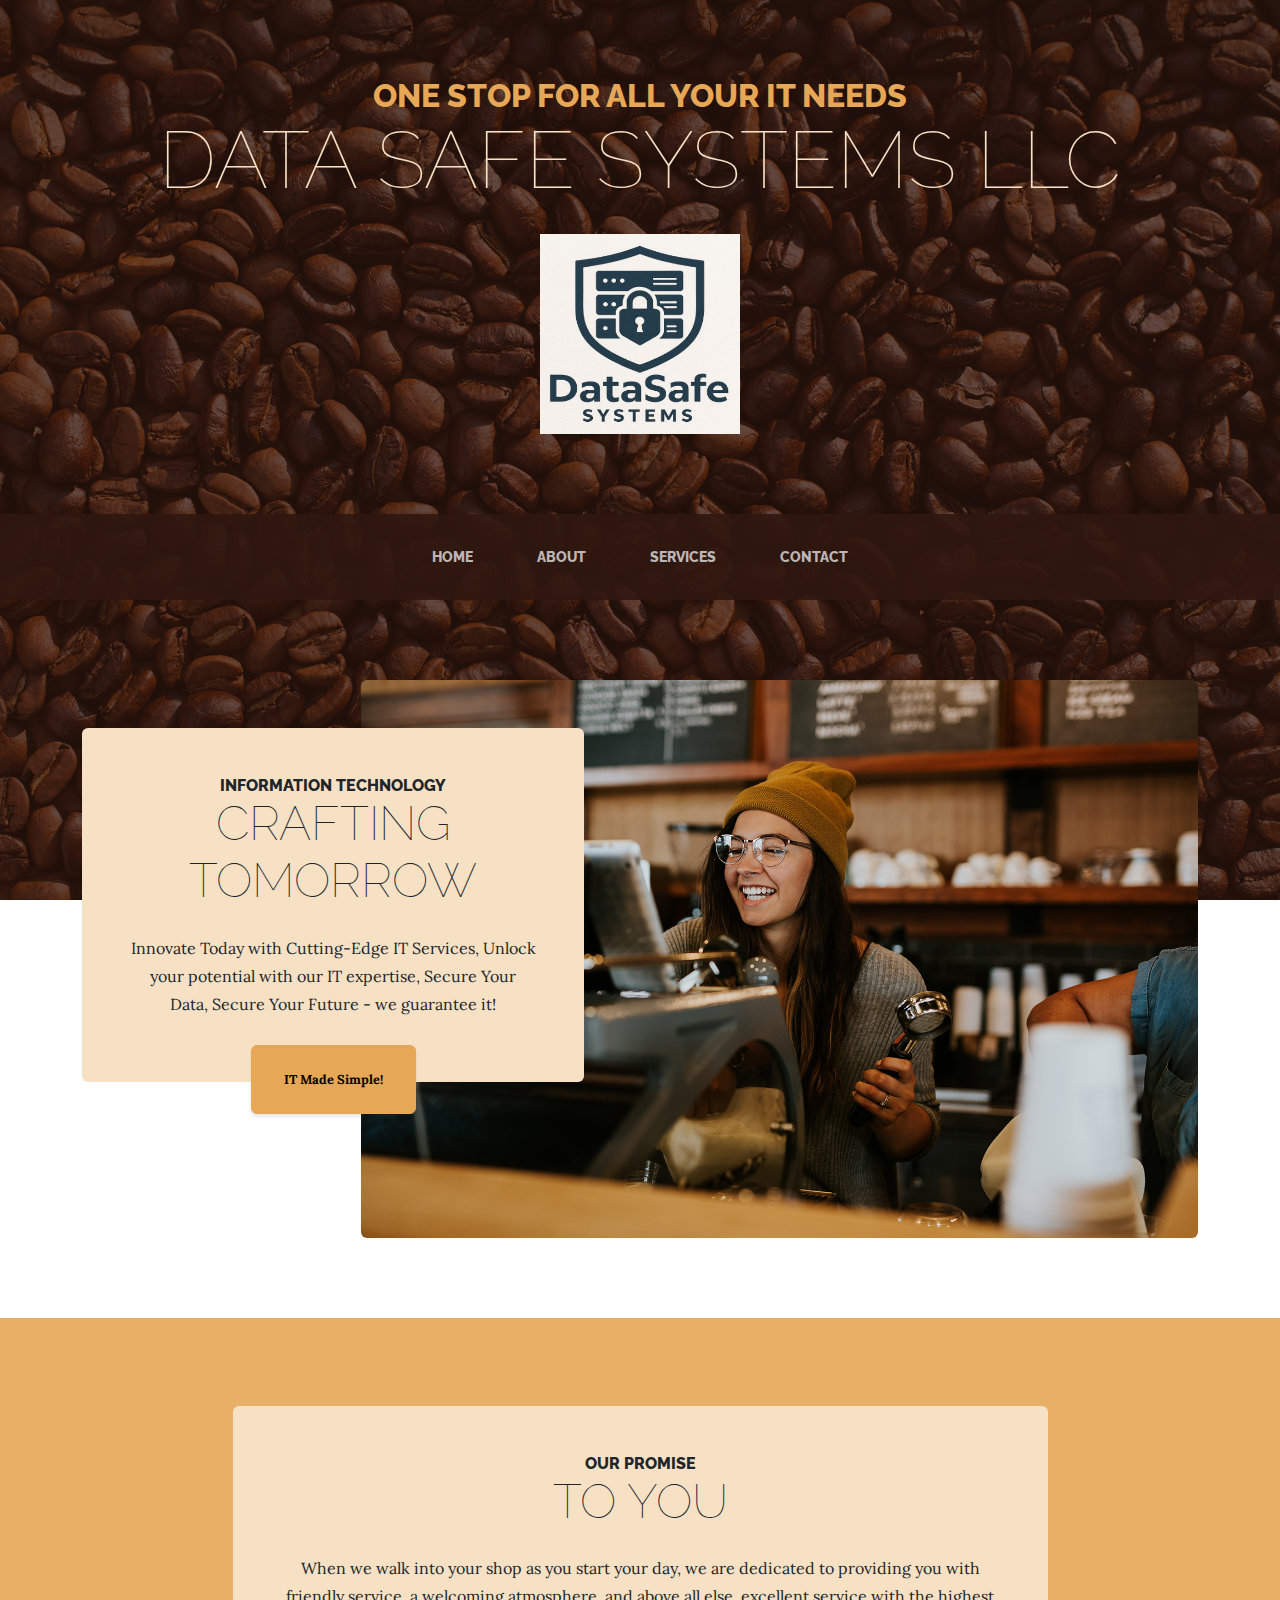
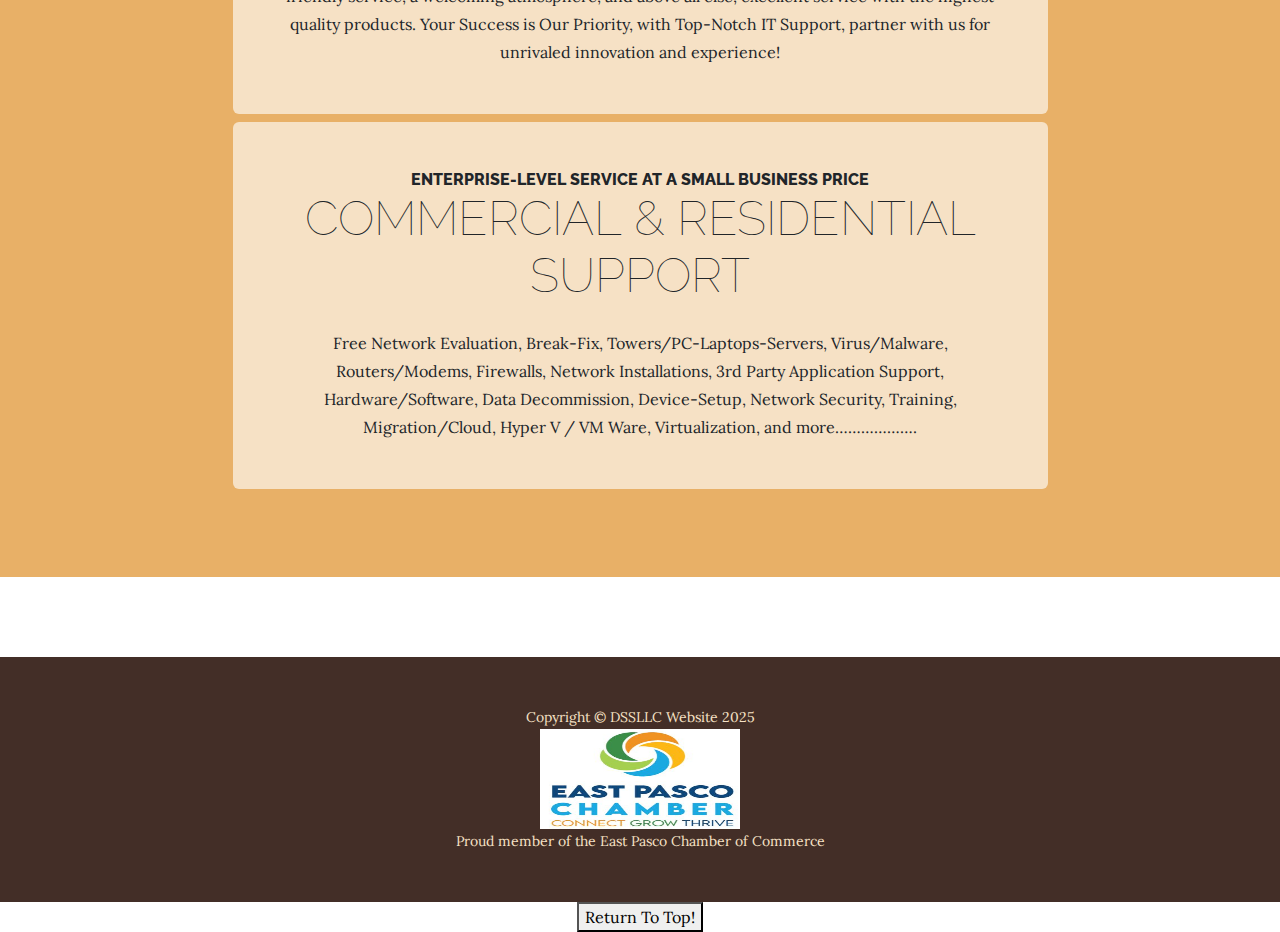
<file: index.html>
<!DOCTYPE html>
<html lang="en">

<head>
    <meta charset="utf-8" />
    <meta name="viewport" content="width=device-width, initial-scale=1, shrink-to-fit=no" />
    <meta name="description" content="" />
    <meta name="author" content="" />
    <title>Data Safe Systems LLC</title>
    <link rel="icon" type="image/x-icon" href="assets/favicon.ico" />
    <!-- Google fonts-->
    <link
        href="https://fonts.googleapis.com/css?family=Raleway:100,100i,200,200i,300,300i,400,400i,500,500i,600,600i,700,700i,800,800i,900,900i"
        rel="stylesheet" />
    <link href="https://fonts.googleapis.com/css?family=Lora:400,400i,700,700i" rel="stylesheet" />
    <!-- Core theme CSS (includes Bootstrap)-->
    <link href="css/styles.css" rel="stylesheet" />

    <!--
    <div> id="scroll-top”></div>
    -->
</head>

<body>
    <header>
        <h1 class="site-heading text-center text-faded d-none d-lg-block">
            <span class="site-heading-upper text-primary mb-3">One Stop For All Your IT Needs</span>
            <span class="site-heading-lower">Data Safe Systems LLC</span>
            <div class="container">
                <br>
                <img src="assets/img/ICON.JPG" alt="Proud memeber of the East Pasco Chamber of Commerce" width="200"
                    height="200">
        </h1>
    </header>
    <!-- Navigation-->
    <nav class="navbar navbar-expand-lg navbar-dark py-lg-4" id="mainNav">
        <div class="container">
            <a class="navbar-brand text-uppercase fw-bold d-lg-none" href="index.html">DSSLLC</a>
            <button class="navbar-toggler" type="button" data-bs-toggle="collapse"
                data-bs-target="#navbarSupportedContent" aria-controls="navbarSupportedContent" aria-expanded="false"
                aria-label="Toggle navigation"><span class="navbar-toggler-icon"></span></button>
            <div class="collapse navbar-collapse" id="navbarSupportedContent">
                <ul class="navbar-nav mx-auto">
                    <li class="nav-item px-lg-4"><a class="nav-link text-uppercase" href="index.html">Home</a></li>
                    <li class="nav-item px-lg-4"><a class="nav-link text-uppercase" href="about.html">About</a></li>
                    <li class="nav-item px-lg-4"><a class="nav-link text-uppercase" href="products.html">Services</a>
                    </li>
                    <li class="nav-item px-lg-4"><a class="nav-link text-uppercase" href="store.html">Contact</a></li>
                </ul>
            </div>
        </div>
    </nav>
    <section class="page-section clearfix">
        <div class="container">
            <div class="intro">
                <img class="intro-img img-fluid mb-3 mb-lg-0 rounded" src="assets/img/intro.jpg" alt="..." />
                <div class="intro-text left-0 text-center bg-faded p-5 rounded">
                    <h2 class="section-heading mb-4">
                        <span class="section-heading-upper">Information Technology</span>
                        <span class="section-heading-lower">Crafting Tomorrow</span>
                    </h2>
                    <p class="mb-3">Innovate Today with Cutting-Edge IT Services, Unlock your potential with our IT
                        expertise, Secure Your Data, Secure Your Future - we guarantee it!</p>
                    <div class="intro-button mx-auto"><a class="btn btn-primary btn-xl" href="#!">IT Made Simple!</a>
                    </div>
                </div>
            </div>
        </div>
    </section>
    <section class="page-section cta">
        <div class="container">
            <div class="row">
                <div class="col-xl-9 mx-auto">
                    <div class="cta-inner bg-faded text-center rounded">
                        <h2 class="section-heading mb-4">
                            <span class="section-heading-upper">Our Promise</span>
                            <span class="section-heading-lower">To You</span>
                        </h2>
                        <p class="mb-0">When we walk into your shop as you start your day, we are dedicated to providing
                            you with friendly service, a welcoming atmosphere,
                            and above all else, excellent service with the highest quality products. Your Success is Our
                            Priority, with Top-Notch IT Support,
                            partner with us for unrivaled innovation and experience!</p>
                    </div>
                    <div class="cta-inner bg-faded text-center rounded">
                        <h2 class="section-heading mb-4">
                            <span class="section-heading-upper">Enterprise-level service at a small business
                                price</span>
                            <span class="section-heading-lower">Commercial & Residential Support</span>
                        </h2>
                        <p class="mb-0">Free Network Evaluation, Break-Fix, Towers/PC-Laptops-Servers,

                            Virus/Malware, Routers/Modems, Firewalls, Network Installations, 3rd Party Application
                            Support,

                            Hardware/Software, Data Decommission, Device-Setup, Network Security, Training,

                            Migration/Cloud, Hyper V / VM Ware, Virtualization, and more……………….</p>
                    </div>

                </div>
            </div>
        </div>
    </section>

    <footer class="footer text-faded text-center py-5">
        <div class="container">
            <p class="m-0 small">Copyright &copy; DSSLLC Website 2025</p>
            <img src="assets/img/EPChamber.jpg" alt="Proud memeber of the East Pasco Chamber of Commerce" width="200"
                height="100">
            <p class="m-0 small">Proud member of the East Pasco Chamber of Commerce</p>

        </div>
    </footer>
    <!-- Bootstrap core JS-->
    <script src="https://cdn.jsdelivr.net/npm/bootstrap@5.2.3/dist/js/bootstrap.bundle.min.js"></script>
    <!-- Core theme JS-->


    <script src="js/scripts.js"></script>

    <center><button class="BackToTheTop" onclick="Return()">Return To Top!</button></center>
    <script>
        function Return() {
            document.body.scrollTop = 0;
            document.documentElement.scrollTop = 0;
        }
    </script>
</body>

<!-- Scroll Button-->
<!--<footer><a href=”#scrolltop”>
            <div> class=”scroll-text">top</div>
            <div> id=”scroll-arrow”></div>
        </a>
    </footer>-->
</body>

</html>
</file>
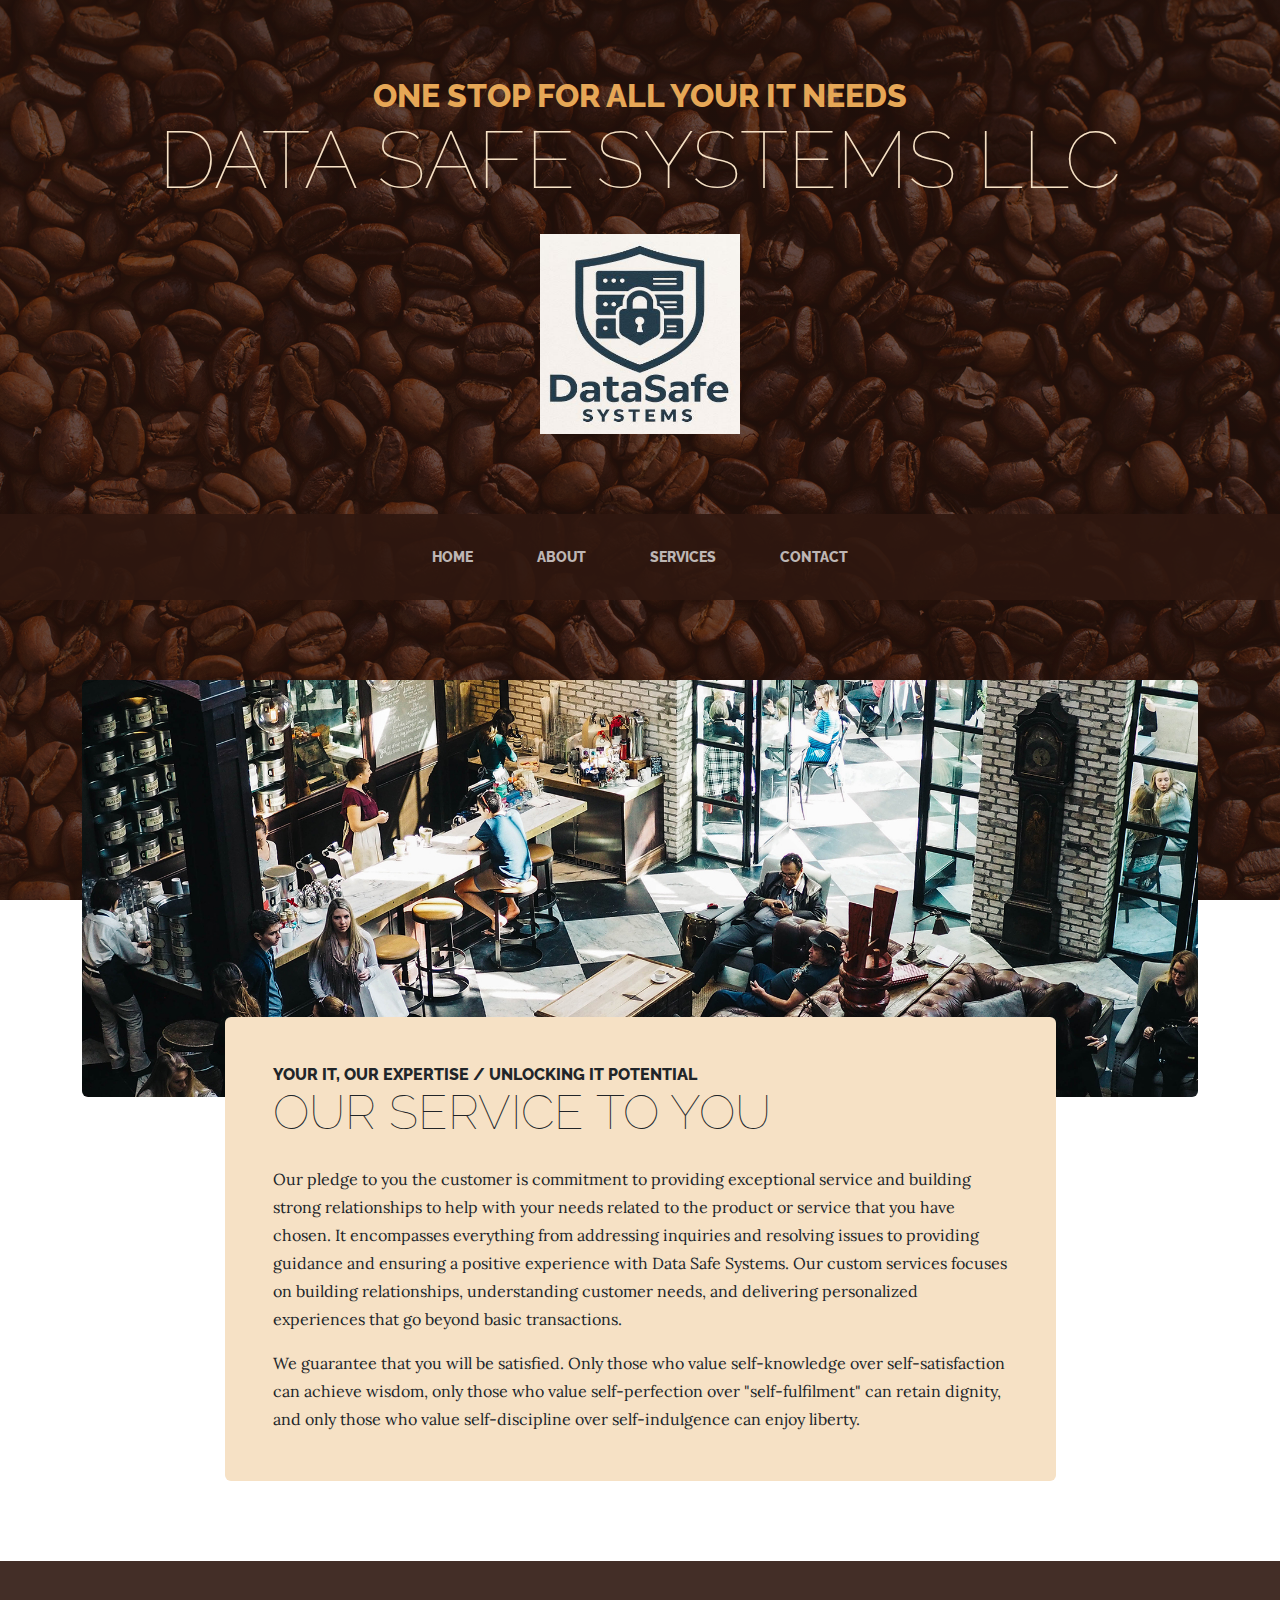
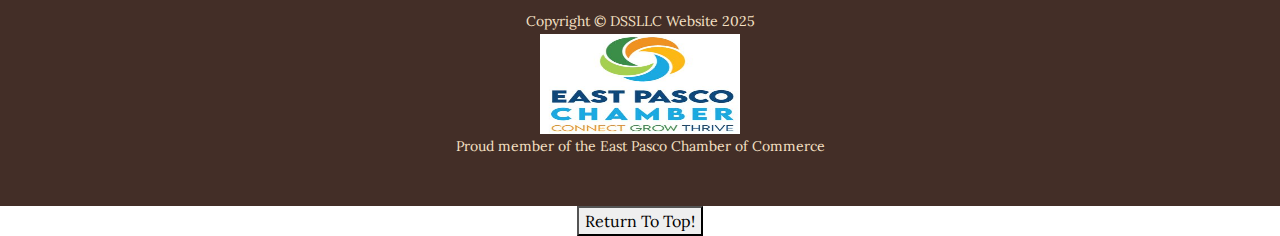
<file: about.html>
<!DOCTYPE html>
<html lang="en">

<head>
    <meta charset="utf-8" />
    <meta name="viewport" content="width=device-width, initial-scale=1, shrink-to-fit=no" />
    <meta name="description" content="" />
    <meta name="author" content="" />
    <title>Data Safe Systems LLC</title>
    <link rel="icon" type="image/x-icon" href="assets/favicon.ico" />
    <!-- Google fonts-->
    <link
        href="https://fonts.googleapis.com/css?family=Raleway:100,100i,200,200i,300,300i,400,400i,500,500i,600,600i,700,700i,800,800i,900,900i"
        rel="stylesheet" />
    <link href="https://fonts.googleapis.com/css?family=Lora:400,400i,700,700i" rel="stylesheet" />
    <!-- Core theme CSS (includes Bootstrap)-->
    <link href="css/styles.css" rel="stylesheet" />
</head>

<body>
    <header>
        <h1 class="site-heading text-center text-faded d-none d-lg-block">
            <span class="site-heading-upper text-primary mb-3">One Stop For All Your IT Needs</span>
            <span class="site-heading-lower">Data Safe Systems LLC</span>
            <br>
            <br>
            <img src="assets/img/ICON.JPG" alt="Proud memeber of the East Pasco Chamber of Commerce" width="200"
                height="200">
        </h1>
    </header>
    <!-- Navigation-->
    <nav class="navbar navbar-expand-lg navbar-dark py-lg-4" id="mainNav">
        <div class="container">
            <a class="navbar-brand text-uppercase fw-bold d-lg-none" href="index.html">DSSLLC</a>
            <button class="navbar-toggler" type="button" data-bs-toggle="collapse"
                data-bs-target="#navbarSupportedContent" aria-controls="navbarSupportedContent" aria-expanded="false"
                aria-label="Toggle navigation"><span class="navbar-toggler-icon"></span></button>
            <div class="collapse navbar-collapse" id="navbarSupportedContent">
                <ul class="navbar-nav mx-auto">
                    <li class="nav-item px-lg-4"><a class="nav-link text-uppercase" href="index.html">Home</a></li>
                    <li class="nav-item px-lg-4"><a class="nav-link text-uppercase" href="about.html">About</a></li>
                    <li class="nav-item px-lg-4"><a class="nav-link text-uppercase" href="products.html">Services</a>
                    </li>
                    <li class="nav-item px-lg-4"><a class="nav-link text-uppercase" href="store.html">Contact</a></li>
                </ul>
            </div>
        </div>
    </nav>
    <section class="page-section about-heading">
        <div class="container">
            <img class="img-fluid rounded about-heading-img mb-3 mb-lg-0" src="assets/img/about.jpg" alt="..." />
            <div class="about-heading-content">
                <div class="row">
                    <div class="col-xl-9 col-lg-10 mx-auto">
                        <div class="bg-faded rounded p-5">
                            <h2 class="section-heading mb-4">
                                <span class="section-heading-upper">Your IT, Our Expertise / Unlocking IT
                                    Potential</span>
                                <span class="section-heading-lower">Our Service to You</span>
                            </h2>
                            <p>Our pledge to you the customer is commitment to providing exceptional service and
                                building strong relationships to help with your needs
                                related to the product or service that you have chosen. It encompasses everything from
                                addressing inquiries and
                                resolving issues to providing guidance and ensuring a positive experience with Data Safe
                                Systems. Our custom services
                                focuses on building relationships, understanding customer needs, and delivering
                                personalized experiences that go beyond
                                basic transactions.</p>
                            <p class="mb-0">
                                We guarantee that you will be satisfied.
                                <em></em>
                                Only those who value self-knowledge over self-satisfaction can achieve wisdom, only
                                those who value self-perfection over
                                "self-fulfilment" can retain dignity, and only those who value self-discipline over
                                self-indulgence can enjoy liberty.
                            </p>
                        </div>
                    </div>
                </div>
            </div>
        </div>
    </section>
    <footer class="footer text-faded text-center py-5">
        <div class="container">
            <p class="m-0 small">Copyright &copy; DSSLLC Website 2025</p>
            <img src="assets/img/EPChamber.jpg" alt="Proud memeber of the East Pasco Chamber of Commerce" width="200"
                height="100">
            <p class="m-0 small">Proud member of the East Pasco Chamber of Commerce</p>

        </div>
    </footer>
    <!-- Bootstrap core JS-->
    <script src="https://cdn.jsdelivr.net/npm/bootstrap@5.2.3/dist/js/bootstrap.bundle.min.js"></script>
    <!-- Core theme JS-->
    <script src="js/scripts.js"></script>

    <center><button class="BackToTheTop" onclick="Return()">Return To Top!</button></center>
    <script>
        function Return() {
            document.body.scrollTop = 0;
            document.documentElement.scrollTop = 0;
        }
    </script>

</body>
</body>

</html>
</file>
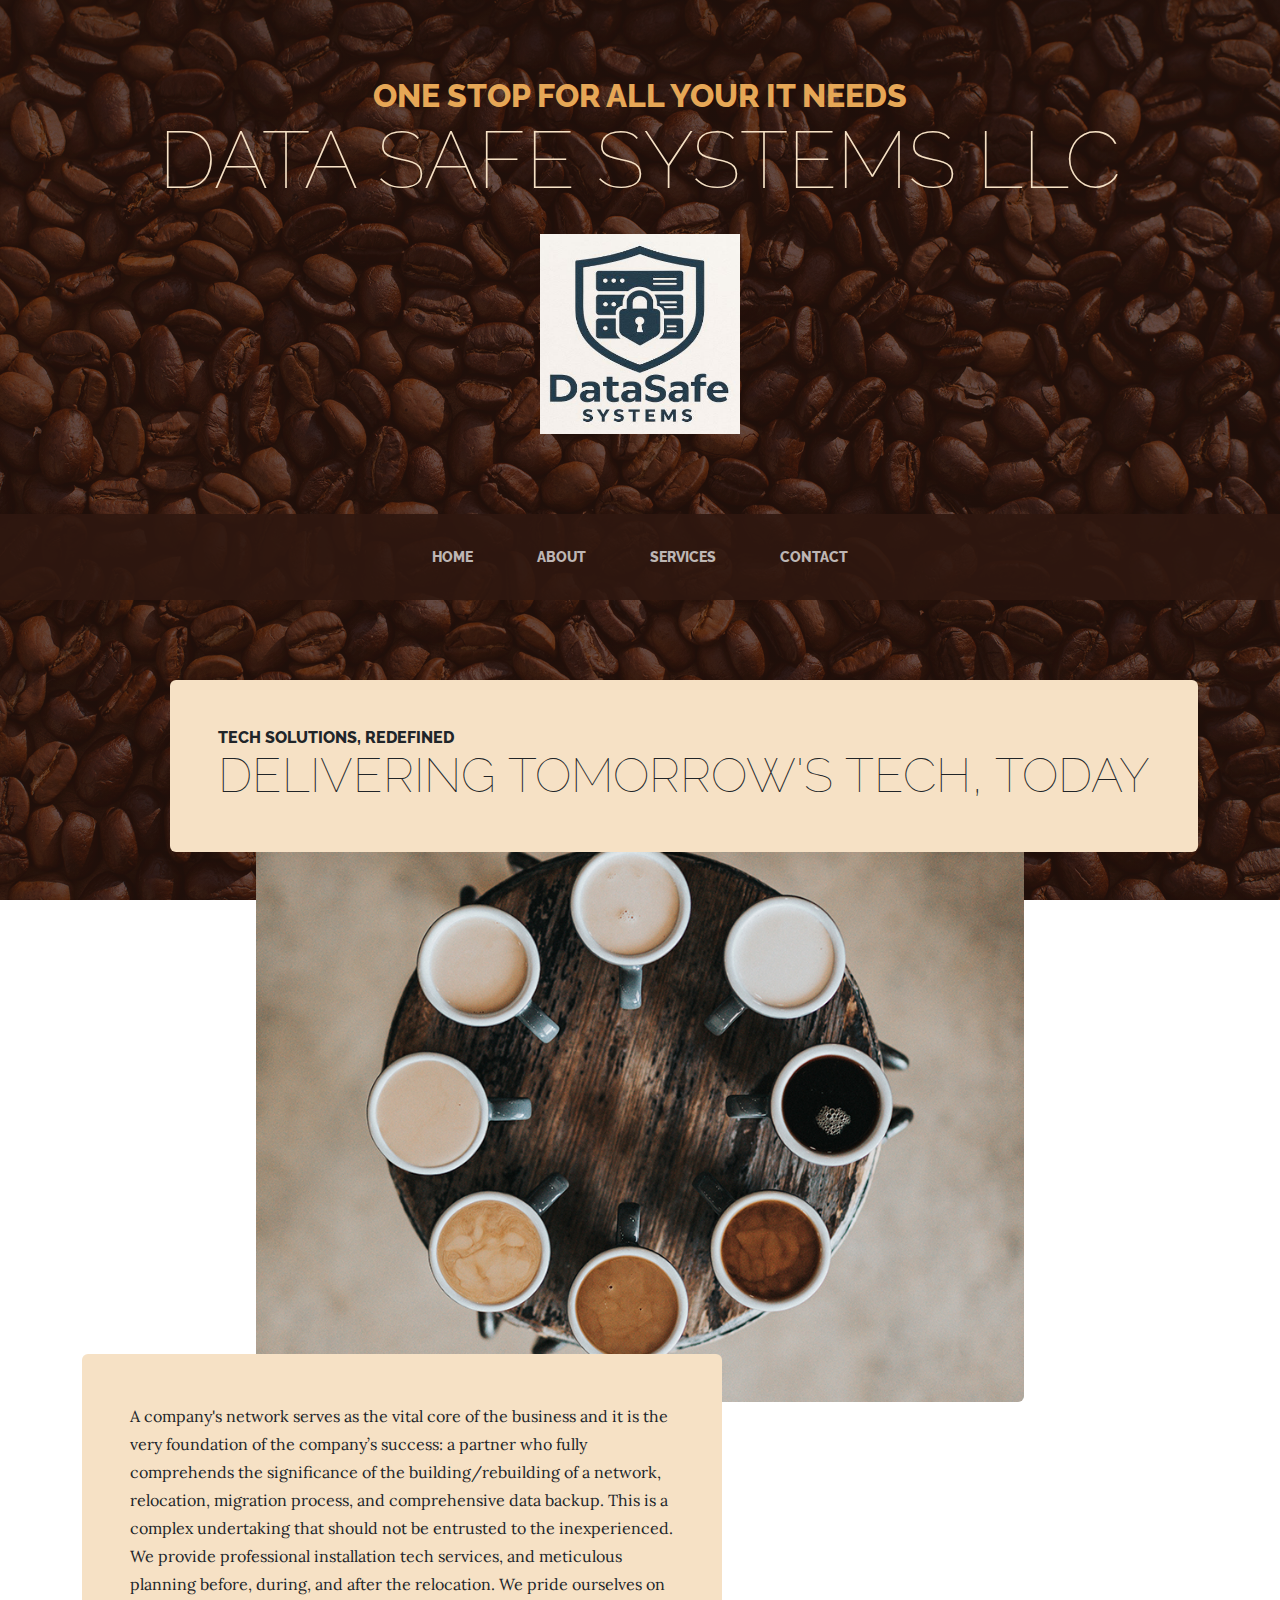
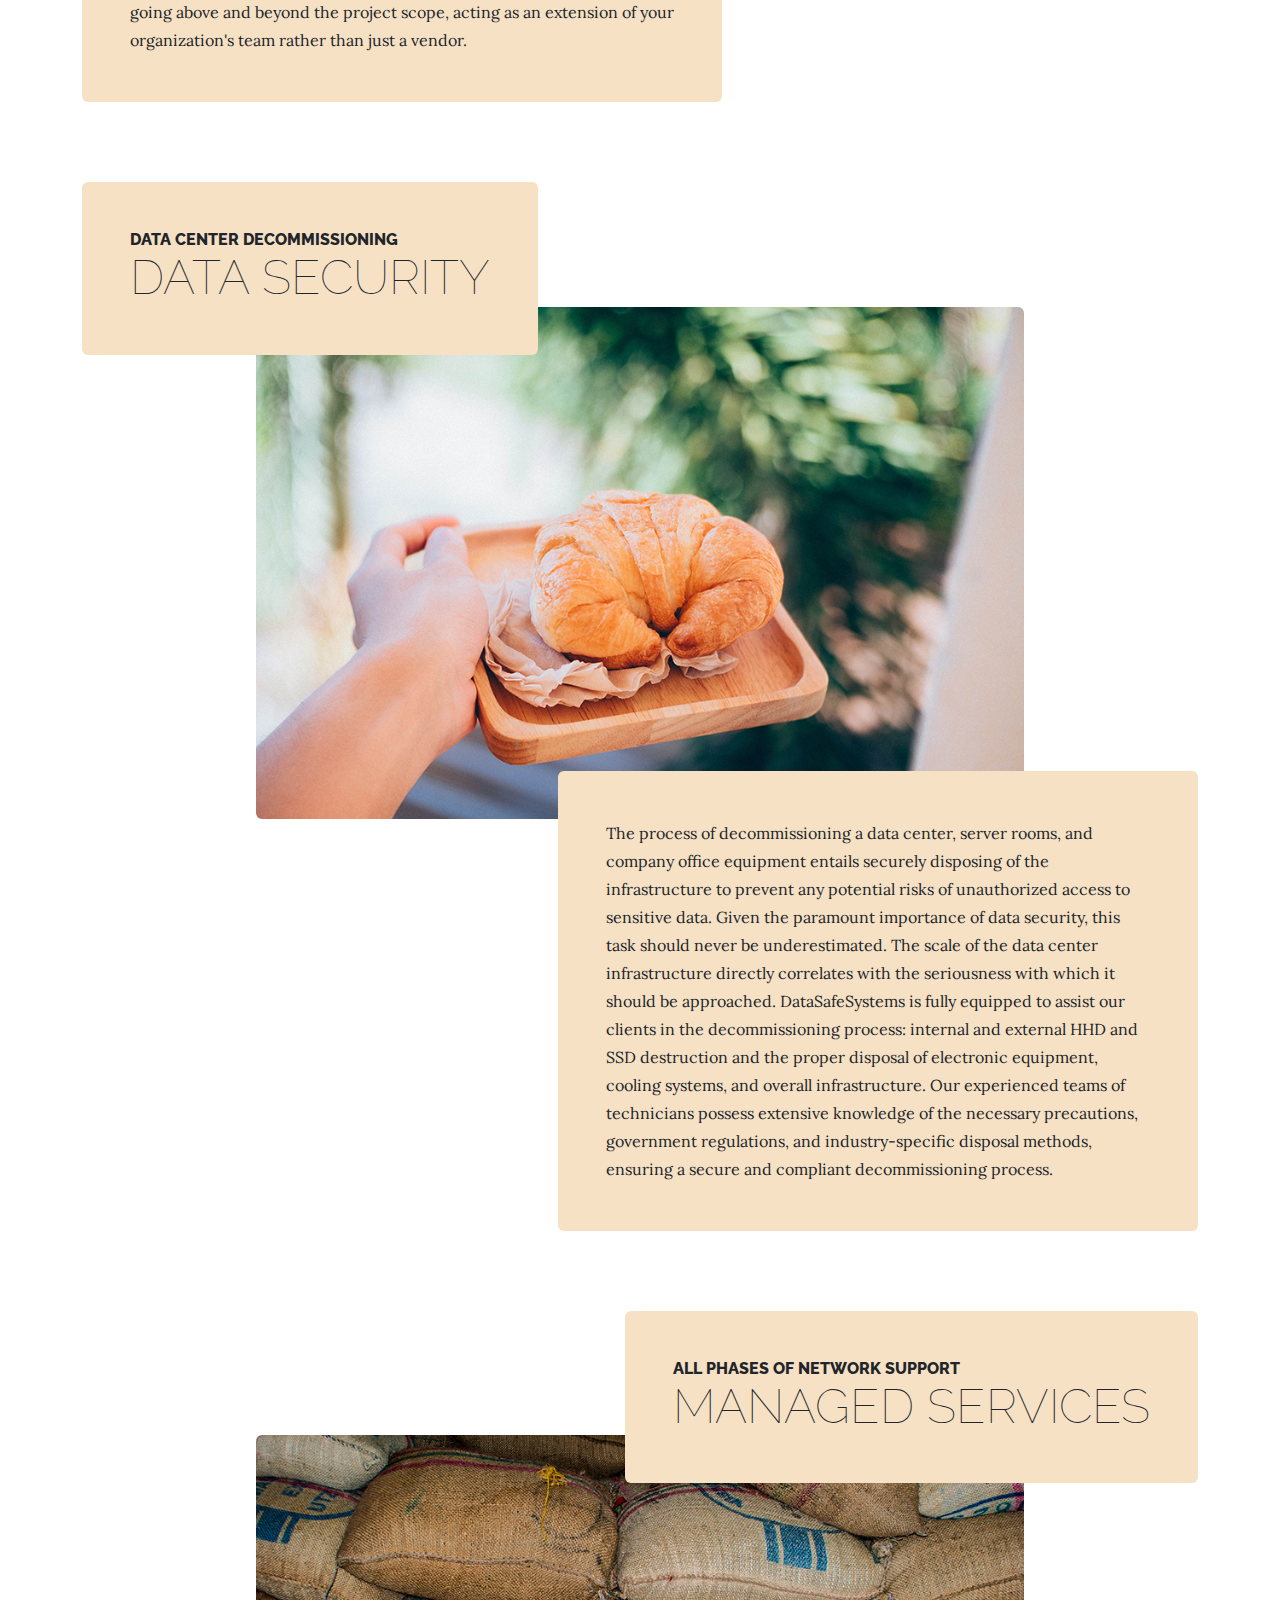
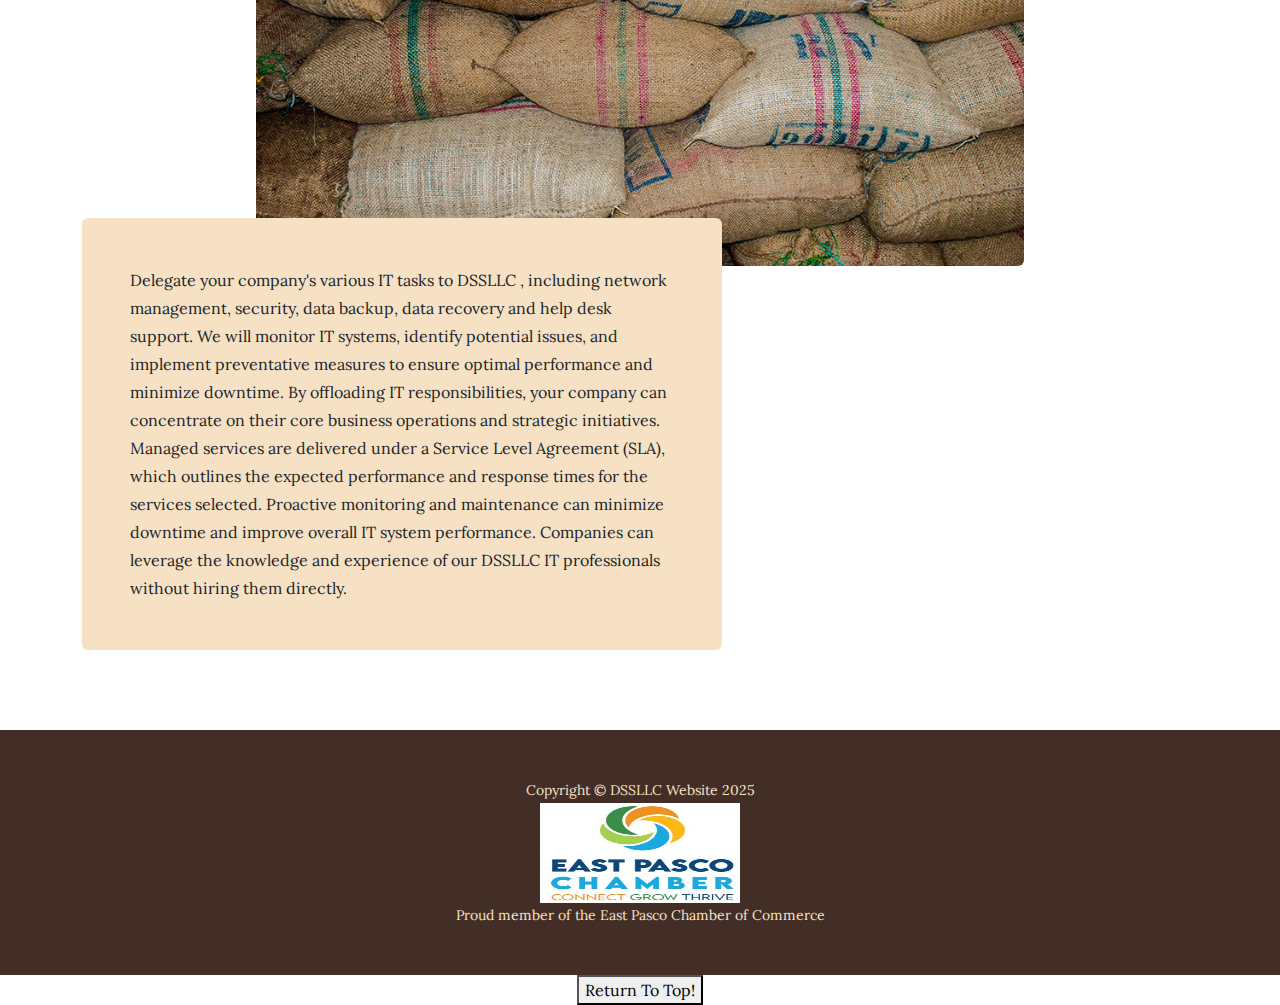
<file: products.html>
<!DOCTYPE html>
<html lang="en">

<head>
    <meta charset="utf-8" />
    <meta name="viewport" content="width=device-width, initial-scale=1, shrink-to-fit=no" />
    <meta name="description" content="" />
    <meta name="author" content="" />
    <title>Data Safe Systems LLC</title>
    <link rel="icon" type="image/x-icon" href="assets/favicon.ico" />
    <!-- Google fonts-->
    <link
        href="https://fonts.googleapis.com/css?family=Raleway:100,100i,200,200i,300,300i,400,400i,500,500i,600,600i,700,700i,800,800i,900,900i"
        rel="stylesheet" />
    <link href="https://fonts.googleapis.com/css?family=Lora:400,400i,700,700i" rel="stylesheet" />
    <!-- Core theme CSS (includes Bootstrap)-->
    <link href="css/styles.css" rel="stylesheet" />
</head>

<body>
    <header>
        <h1 class="site-heading text-center text-faded d-none d-lg-block">
            <span class="site-heading-upper text-primary mb-3">One Stop For All Your IT Needs</span>
            <span class="site-heading-lower">Data Safe Systems LLC</span>
            <br>
            <br>
            <img src="assets/img/ICON.JPG" alt="Proud memeber of the East Pasco Chamber of Commerce" width="200"
                height="200">
        </h1>
    </header>
    <!-- Navigation-->
    <nav class="navbar navbar-expand-lg navbar-dark py-lg-4" id="mainNav">
        <div class="container">
            <a class="navbar-brand text-uppercase fw-bold d-lg-none" href="index.html">DSSLLC</a>
            <button class="navbar-toggler" type="button" data-bs-toggle="collapse"
                data-bs-target="#navbarSupportedContent" aria-controls="navbarSupportedContent" aria-expanded="false"
                aria-label="Toggle navigation"><span class="navbar-toggler-icon"></span></button>
            <div class="collapse navbar-collapse" id="navbarSupportedContent">
                <ul class="navbar-nav mx-auto">
                    <li class="nav-item px-lg-4"><a class="nav-link text-uppercase" href="index.html">Home</a></li>
                    <li class="nav-item px-lg-4"><a class="nav-link text-uppercase" href="about.html">About</a></li>
                    <li class="nav-item px-lg-4"><a class="nav-link text-uppercase" href="products.html">Services</a>
                    </li>
                    <li class="nav-item px-lg-4"><a class="nav-link text-uppercase" href="store.html">Contact</a></li>
                </ul>
            </div>
        </div>
    </nav>
    <section class="page-section">
        <div class="container">
            <div class="product-item">
                <div class="product-item-title d-flex">
                    <div class="bg-faded p-5 d-flex ms-auto rounded">
                        <h2 class="section-heading mb-0">
                            <span class="section-heading-upper">Tech Solutions, Redefined</span>
                            <span class="section-heading-lower">Delivering Tomorrow's Tech, Today</span>
                        </h2>
                    </div>
                </div>
                <img class="product-item-img mx-auto d-flex rounded img-fluid mb-3 mb-lg-0"
                    src="assets/img/products-01.jpg" alt="..." />
                <div class="product-item-description d-flex me-auto">
                    <div class="bg-faded p-5 rounded">
                        <p class="mb-0">A company's network serves as the vital core of the business and it is the very
                            foundation of the company’s success: a
                            partner who fully comprehends the significance of the building/rebuilding of a network,
                            relocation, migration process, and
                            comprehensive data backup. This is a complex undertaking that should not be entrusted to the
                            inexperienced. We provide professional
                            installation tech services, and meticulous planning before, during, and after the
                            relocation. We pride ourselves on
                            going above and beyond the project scope, acting as an extension of your organization's team
                            rather than just a vendor.</p>
                    </div>
                </div>
            </div>
        </div>
    </section>
    <section class="page-section">
        <div class="container">
            <div class="product-item">
                <div class="product-item-title d-flex">
                    <div class="bg-faded p-5 d-flex me-auto rounded">
                        <h2 class="section-heading mb-0">
                            <span class="section-heading-upper">Data Center Decommissioning</span>
                            <span class="section-heading-lower">Data Security</span>
                        </h2>
                    </div>
                </div>
                <img class="product-item-img mx-auto d-flex rounded img-fluid mb-3 mb-lg-0"
                    src="assets/img/products-02.jpg" alt="..." />
                <div class="product-item-description d-flex ms-auto">
                    <div class="bg-faded p-5 rounded">
                        <p class="mb-0">The process of decommissioning a data center, server rooms, and company
                            office equipment entails securely disposing of the infrastructure to prevent any potential
                            risks of unauthorized access to
                            sensitive data. Given the paramount importance of data security, this task should never be
                            underestimated. The scale of the
                            data center infrastructure directly correlates with the seriousness with which it should be
                            approached. DataSafeSystems is
                            fully equipped to assist our clients in the decommissioning process: internal and external
                            HHD and SSD destruction and
                            the proper disposal of electronic equipment, cooling systems, and overall infrastructure.
                            Our experienced teams of technicians
                            possess extensive knowledge of the necessary precautions, government regulations, and
                            industry-specific disposal methods, ensuring
                            a secure and compliant decommissioning process.</p>
                    </div>
                </div>
            </div>
        </div>
    </section>
    <section class="page-section">
        <div class="container">
            <div class="product-item">
                <div class="product-item-title d-flex">
                    <div class="bg-faded p-5 d-flex ms-auto rounded">
                        <h2 class="section-heading mb-0">
                            <span class="section-heading-upper">All Phases of Network Support</span>
                            <span class="section-heading-lower">Managed Services</span>
                        </h2>
                    </div>
                </div>
                <img class="product-item-img mx-auto d-flex rounded img-fluid mb-3 mb-lg-0"
                    src="assets/img/products-03.jpg" alt="..." />
                <div class="product-item-description d-flex me-auto">
                    <div class="bg-faded p-5 rounded">
                        <p class="mb-0">Delegate your company's various IT tasks to DSSLLC , including network
                            management,
                            security, data backup, data recovery and help desk support. We will monitor IT systems,
                            identify potential issues, and implement
                            preventative measures to ensure optimal performance and minimize downtime. By offloading IT
                            responsibilities, your company can
                            concentrate on their core business operations and strategic initiatives. Managed services
                            are delivered under a Service Level Agreement (SLA),
                            which outlines the expected performance and response times for the services selected.
                            Proactive monitoring and maintenance can minimize downtime
                            and improve overall IT system performance. Companies can leverage the knowledge and
                            experience of our DSSLLC IT professionals without hiring
                            them directly.
                        </p>
                    </div>
                </div>
            </div>
        </div>
    </section>
    <footer class="footer text-faded text-center py-5">
        <div class="container">
            <p class="m-0 small">Copyright &copy; DSSLLC Website 2025</p>

            <img src="assets/img/EPChamber.jpg" alt="Proud memeber of the East Pasco Chamber of Commerce" width="200"
                height="100">
            <p class="m-0 small">Proud member of the East Pasco Chamber of Commerce</p>

        </div>
    </footer>
    <!-- Bootstrap core JS-->
    <script src="https://cdn.jsdelivr.net/npm/bootstrap@5.2.3/dist/js/bootstrap.bundle.min.js"></script>
    <!-- Core theme JS-->
    <script src="js/scripts.js"></script>

    <center><button class="BackToTheTop" onclick="Return()">Return To Top!</button></center>
    <script>
        function Return() {
            document.body.scrollTop = 0;
            document.documentElement.scrollTop = 0;
        }
    </script>

</body>
</body>

</html>
</file>
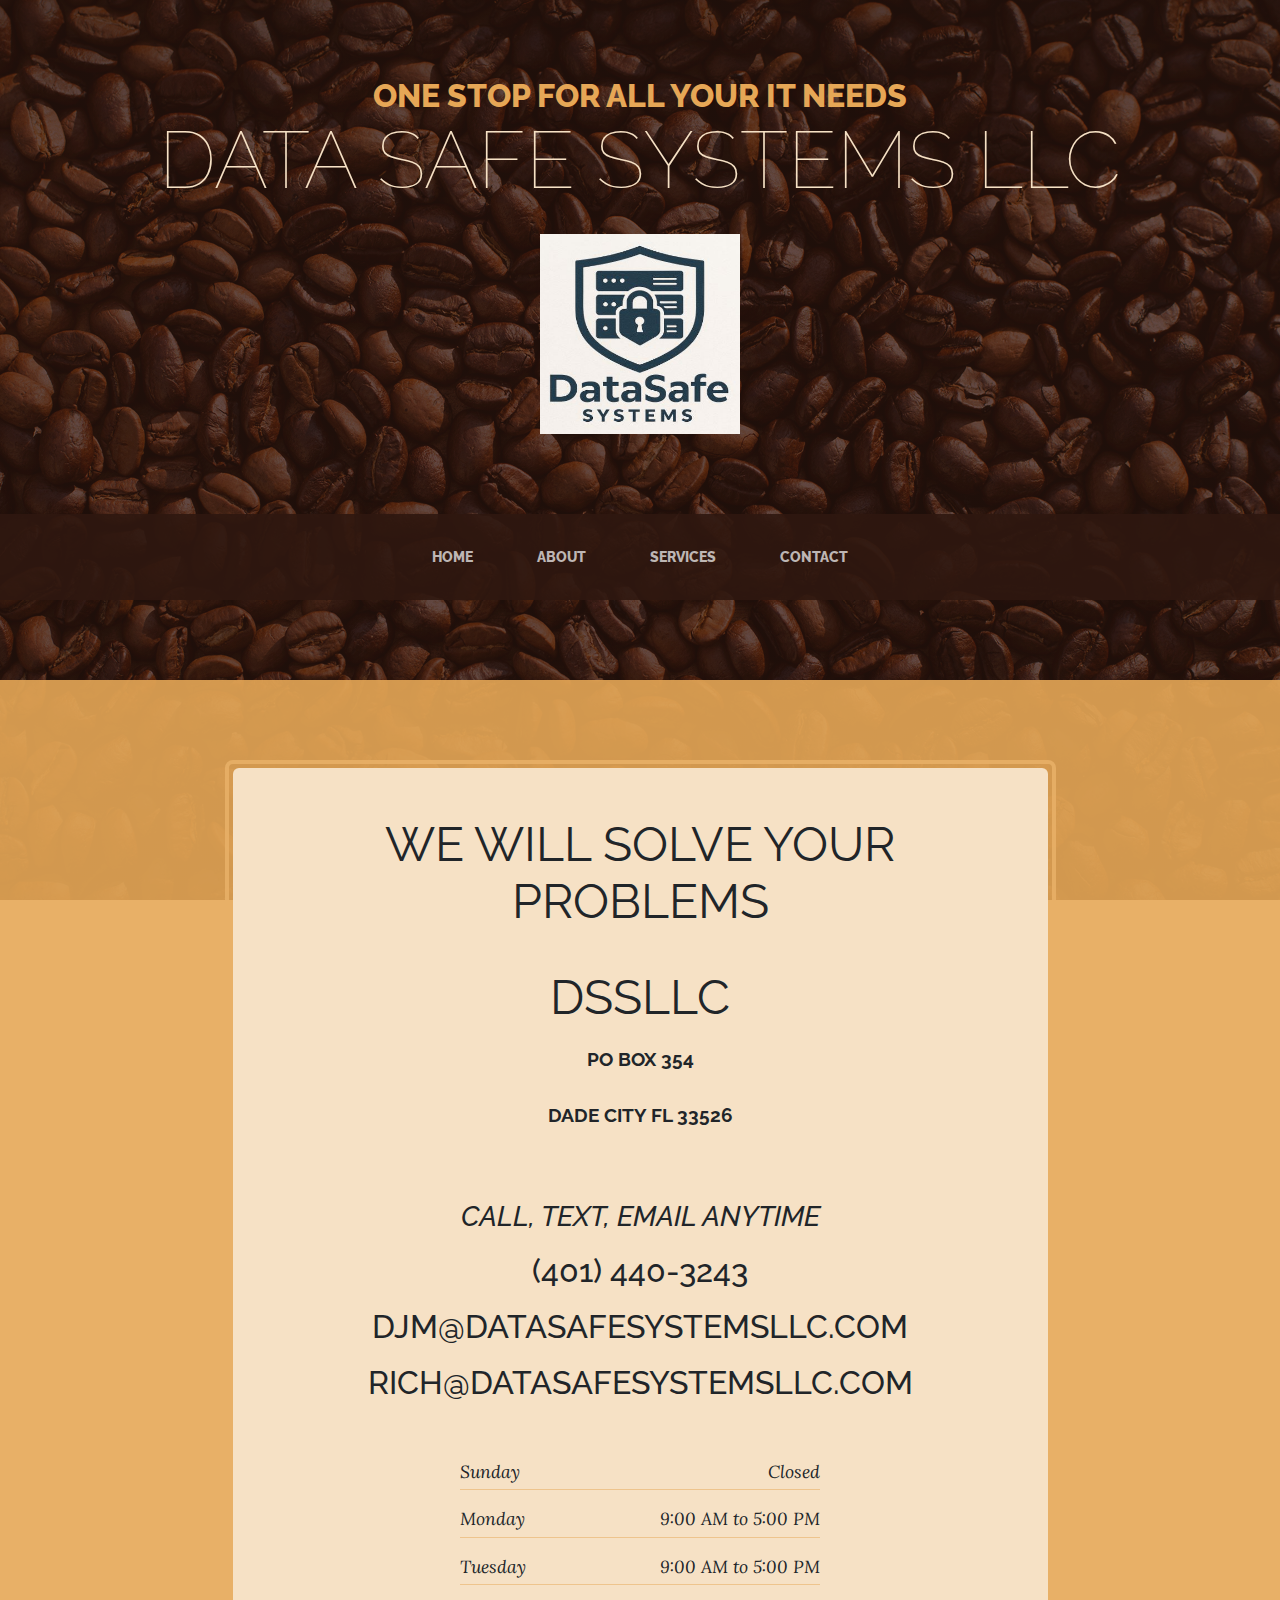
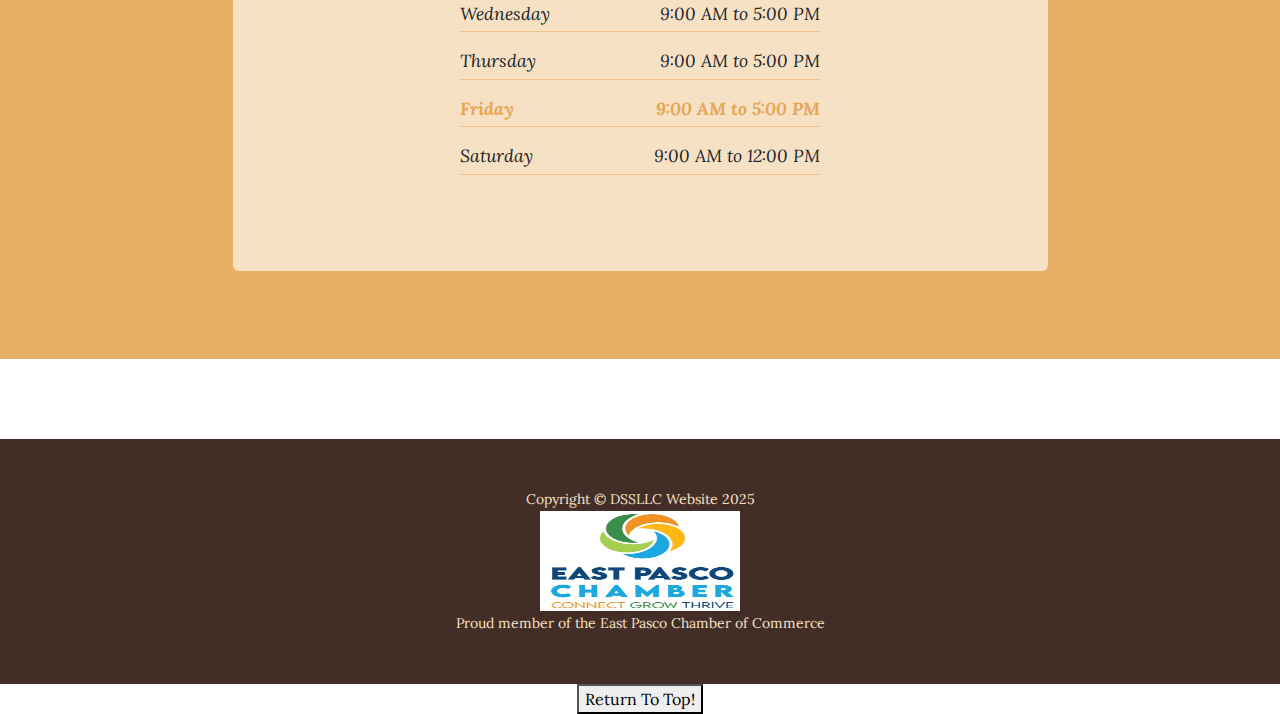
<file: store.html>
<!DOCTYPE html>
<html lang="en">

<head>
    <meta charset="utf-8" />
    <meta name="viewport" content="width=device-width, initial-scale=1, shrink-to-fit=no" />
    <meta name="description" content="" />
    <meta name="author" content="" />
    <title>Data Safe Systems LLC</title>
    <link rel="icon" type="image/x-icon" href="assets/favicon.ico" />
    <!-- Google fonts-->
    <link
        href="https://fonts.googleapis.com/css?family=Raleway:100,100i,200,200i,300,300i,400,400i,500,500i,600,600i,700,700i,800,800i,900,900i"
        rel="stylesheet" />
    <link href="https://fonts.googleapis.com/css?family=Lora:400,400i,700,700i" rel="stylesheet" />
    <!-- Core theme CSS (includes Bootstrap)-->
    <link href="css/styles.css" rel="stylesheet" />
</head>

<body>
    <header>
        <h1 class="site-heading text-center text-faded d-none d-lg-block">
            <span class="site-heading-upper text-primary mb-3">One Stop For All Your IT Needs</span>
            <span class="site-heading-lower">Data Safe Systems LLC</span>
            <div class="container">
                <br>
                <img src="assets/img/ICON.JPG" alt="Proud memeber of the East Pasco Chamber of Commerce" width="200"
                    height="200">
        </h1>
    </header>
    <!-- Navigation-->
    <nav class="navbar navbar-expand-lg navbar-dark py-lg-4" id="mainNav">
        <div class="container">
            <a class="navbar-brand text-uppercase fw-bold d-lg-none" href="index.html">DSSLLC</a>
            <button class="navbar-toggler" type="button" data-bs-toggle="collapse"
                data-bs-target="#navbarSupportedContent" aria-controls="navbarSupportedContent" aria-expanded="false"
                aria-label="Toggle navigation"><span class="navbar-toggler-icon"></span></button>
            <div class="collapse navbar-collapse" id="navbarSupportedContent">
                <ul class="navbar-nav mx-auto">
                    <li class="nav-item px-lg-4"><a class="nav-link text-uppercase" href="index.html">Home</a></li>
                    <li class="nav-item px-lg-4"><a class="nav-link text-uppercase" href="about.html">About</a></li>
                    <li class="nav-item px-lg-4"><a class="nav-link text-uppercase" href="products.html">Services</a>
                    </li>
                    <li class="nav-item px-lg-4"><a class="nav-link text-uppercase" href="store.html">Contact</a></li>
                </ul>
            </div>
        </div>
    </nav>
    <section class="page-section cta">
        <div class="container">
            <div class="row">
                <div class="col-xl-9 mx-auto">
                    <div class="cta-inner bg-faded text-center rounded">
                        <h2 class="section-heading mb-5">
                            <!--<span class="section-heading-upper">We Will Solve Your Problems</span>-->
                            <span class="section-heading-lower"><strong>We Will Solve Your Problems</strong></span>
                            <br>
                            <span class="section-heading-lower"><strong>DSSLLC</strong></span>

                            <p class="address mb-5">
                                <strong>PO Box 354</strong>
                                <br />
                                <strong>Dade City FL 33526</strong>

                            </p>
                            <p class="mb-0">
                                <small><em>Call, Text, Email Anytime</em></small>
                                <br />
                                (401) 440-3243
                            </p>
                            <p>
                                djm@datasafesystemsllc.com
                                rich@datasafesystemsllc.com
                            </p>

                        </h2>
                        <ul class="list-unstyled list-hours mb-5 text-left mx-auto">
                            <li class="list-unstyled-item list-hours-item d-flex">
                                Sunday
                                <span class="ms-auto">Closed</span>
                            </li>
                            <li class="list-unstyled-item list-hours-item d-flex">
                                Monday
                                <span class="ms-auto">9:00 AM to 5:00 PM</span>
                            </li>
                            <li class="list-unstyled-item list-hours-item d-flex">
                                Tuesday
                                <span class="ms-auto">9:00 AM to 5:00 PM</span>
                            </li>
                            <li class="list-unstyled-item list-hours-item d-flex">
                                Wednesday
                                <span class="ms-auto">9:00 AM to 5:00 PM</span>
                            </li>
                            <li class="list-unstyled-item list-hours-item d-flex">
                                Thursday
                                <span class="ms-auto">9:00 AM to 5:00 PM</span>
                            </li>
                            <li class="list-unstyled-item list-hours-item d-flex">
                                Friday
                                <span class="ms-auto">9:00 AM to 5:00 PM</span>
                            </li>
                            <li class="list-unstyled-item list-hours-item d-flex">
                                Saturday
                                <span class="ms-auto">9:00 AM to 12:00 PM</span>
                            </li>
                        </ul>
                        <!---<p class="address mb-5">
                                <em>
                                    <strong>9014 Bolton Avenue</strong>
                                    <br />
                                    Hudson Florida
                                </em>
                            </p>
                            <p class="mb-0">
                                <small><em>Call, Text, Email Anytime</em></small>
                                <br />
                                (401) 440-3243 / 
                                djm@datasafesystems.com
                            </p>-->
                    </div>
                </div>
            </div>
        </div>
    </section>
    <section class="page-section about-heading">
        <div class="container">
            <!--<img class="img-fluid rounded about-heading-img mb-3 mb-lg-0" src="assets/img/about.jpg" alt="..." />-->
            <!--<div class="about-heading-content">
                    <div class="row">
                        <div class="col-xl-9 col-lg-10 mx-auto">
                            <div class="bg-faded rounded p-5">
                                <h2 class="section-heading mb-4">
                                 <span class="section-heading-upper">Our Promise</span>
                                    <span class="section-heading-lower">To You</span>
                                </h2>-->
            <!--<p>When we walk into your shop, as you start your day. We are dedicated to providing you with friendly service, a welcoming
                                atmosphere,and above all else, excellent service with the highest quality products. Your Success is Our Priority, with Top-Notch IT
                                Support, partner with us for unrivaled IT support and innovation!</p>
                                <p class="mb-0">
                                    We guarantee that you will be satisfied.
                                    <em></em>
                                    Only those who value self-knowledge over self-satisfaction can achieve wisdom, only those who value self-perfection over
                                    "self-fulfilment" can retain dignity, and only those who value self-discipline over self-indulgence can enjoy liberty.
                                </p>-->
        </div>
        </div>
        </div>
        </div>
        </div>
    </section>
    <footer class="footer text-faded text-center py-5">
        <div class="container">
            <p class="m-0 small">Copyright &copy; DSSLLC Website 2025</p>
            <img src="assets/img/EPChamber.jpg" alt="Proud memeber of the East Pasco Chamber of Commerce" width="200"
                height="100">
            <p class="m-0 small">Proud member of the East Pasco Chamber of Commerce</p>

        </div>
    </footer>
    <!-- Bootstrap core JS-->
    <script src="https://cdn.jsdelivr.net/npm/bootstrap@5.2.3/dist/js/bootstrap.bundle.min.js"></script>
    <!-- Core theme JS-->
    <script src="js/scripts.js"></script>

    <center><button class="BackToTheTop" onclick="Return()">Return To Top!</button></center>
    <script>
        function Return() {
            document.body.scrollTop = 0;
            document.documentElement.scrollTop = 0;
        }
    </script>
</body>

</body>

</html>
</file>
